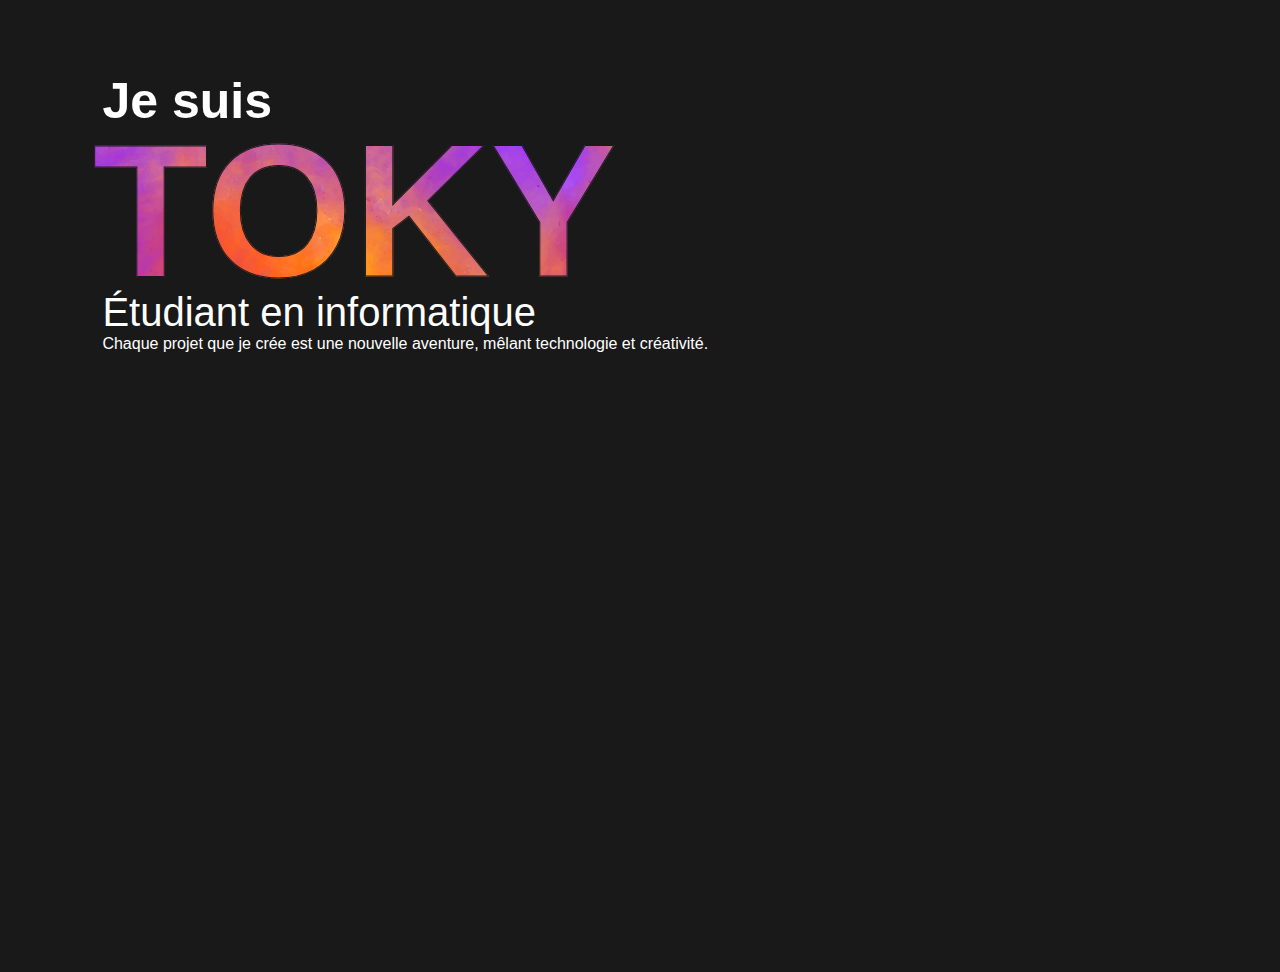
<file: index.html>
<!DOCTYPE html>
<html lang="en">
<head>
    <meta charset="UTF-8">
    <meta name="viewport" content="width=device-width, initial-scale=1.0">
    <title>Mon portfolio</title>
    <link rel="stylesheet" href="style.css">
</head>
<body data-barba="container">
    <div class="cover"></div>
    <div class="text-box">
        <p>Je suis</p>
        <h1>TOKY</h1>
        <h3>Étudiant en informatique</h3>
        <span>Chaque projet que je crée est une nouvelle aventure, mêlant technologie et créativité.</span>
    </div>
    <div id="drag">
        <div id="spin">
            <a href="page1/page1.html">
                <img class="portfolio-img" src="images/projets.png" alt="">
                <label for="">Présentation</label>
            </a>
            <a href="page2/page2.html">
                <img class="portfolio-img" src="images/competences.png" alt="">
                <label for="">Compétences</label>
            </a>
            <a href="page3/page3.html">
                <img class="portfolio-img" src="images/projets.png" alt="">
                <label for="">Projets</label>
            </a>
            <a href="page4/page4.html">
                <img class="portfolio-img" src="images/cv.png" alt="">
                <label for="">CV</label>
            </a>
            <a href="page5/page5.html">
                <img class="portfolio-img" src="images/loisirs.png" alt="">
                <label for="">Loisirs</label>
            </a>
        </div>        
    </div>
</body>
</html>
</file>
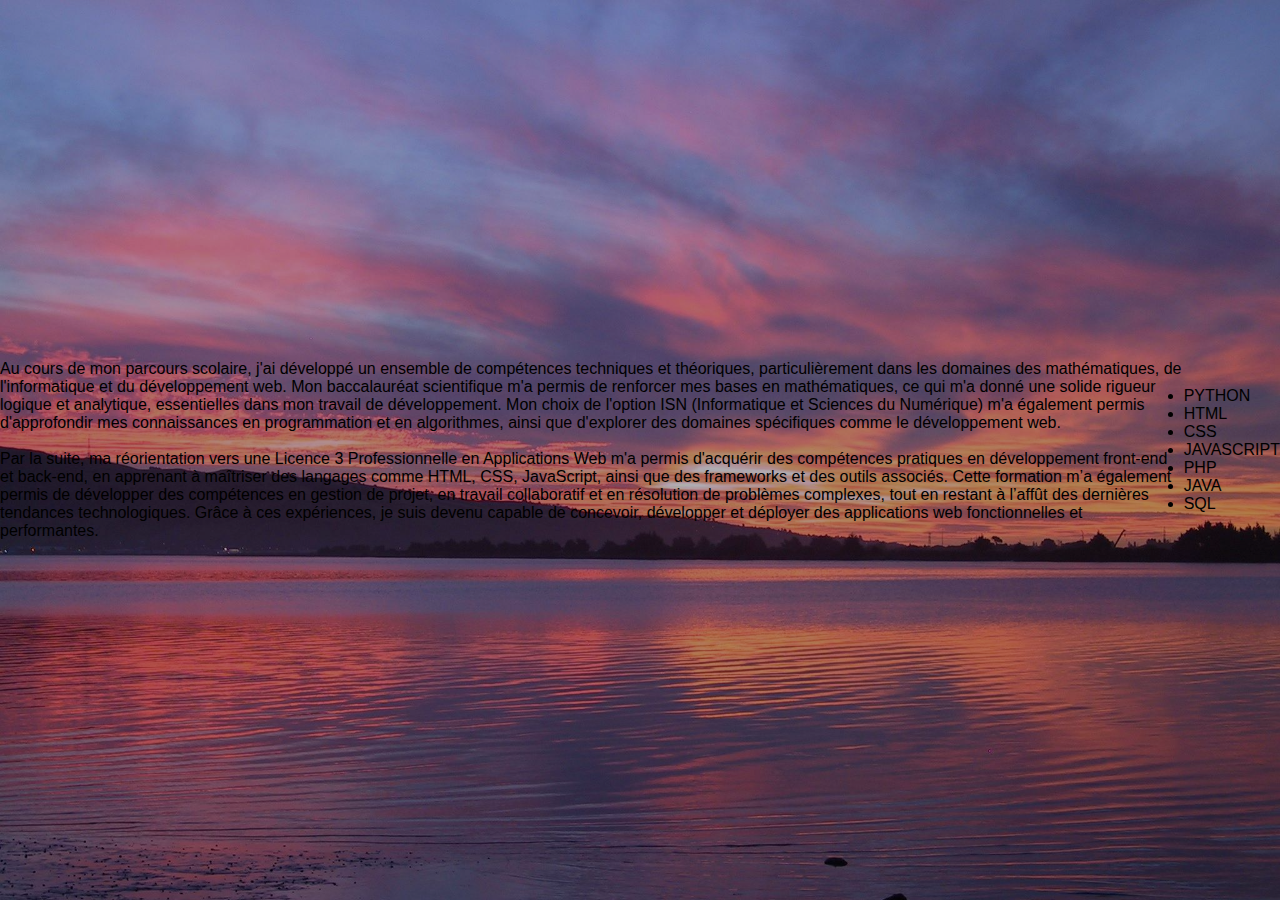
<file: page2/page2.html>
<!DOCTYPE html>
<html lang="en">
<head>
    <meta charset="UTF-8">
    <meta name="viewport" content="width=device-width, initial-scale=1.0">
    <title>Compétences</title>
    <link rel="stylesheet" href="https://cdnjs.cloudflare.com/ajax/libs/font-awesome/6.1.1/css/all.min.css" integrity="sha512-KfkfwYDsLkIlwQp6LFnl8zNdLGxu9YAA1QvwINks4PhcElQSvqcyVLLD9aMhXd13uQjoXtEKNosOWaZqXgel0g==" crossorigin="anonymous" referrerpolicy="no-referrer" />
    <link rel="stylesheet" href="style.css">
</head>
<body>
    <div class="cover"></div>
    <div class="techniques">
        <p>
            Au cours de mon parcours scolaire, j'ai développé un ensemble de compétences techniques et théoriques, particulièrement dans les domaines des mathématiques, de l'informatique et du développement web. Mon baccalauréat scientifique m'a permis de renforcer mes bases en mathématiques, ce qui m'a donné une solide rigueur logique et analytique, essentielles dans mon travail de développement. Mon choix de l'option ISN (Informatique et Sciences du Numérique) m'a également permis d'approfondir mes connaissances en programmation et en algorithmes, ainsi que d'explorer des domaines spécifiques comme le développement web.<br/><br/> Par la suite, ma réorientation vers une Licence 3 Professionnelle en Applications Web m'a permis d'acquérir des compétences pratiques en développement front-end et back-end, en apprenant à maîtriser des langages comme HTML, CSS, JavaScript, ainsi que des frameworks et des outils associés. Cette formation m’a également permis de développer des compétences en gestion de projet, en travail collaboratif et en résolution de problèmes complexes, tout en restant à l’affût des dernières tendances technologiques. Grâce à ces expériences, je suis devenu capable de concevoir, développer et déployer des applications web fonctionnelles et performantes.
        </p>
    </div>
    <ul>
        <li style="--i:7;--clr:#ffaa00;" id="1">
            <span><i class="fa-brands fa-python"></i></span>PYTHON
        </li>
        <li style="--i:6;--clr:#5100a9;" id="2">
            <span><i class="fa-brands fa-html5"></i></span>HTML
        </li>
        <li style="--i:5;--clr:#9b02ca;" id="3">
            <span><i class="fa-brands fa-css3-alt"></i></span>CSS
        </li>
        <li style="--i:4;--clr:#bc001c;" id="4">
            <span><i class="fa-brands fa-js"></i></span>JAVASCRIPT
        </li>
        <li style="--i:3;--clr:#f94f00;" id="5">
            <span><i class="fa-brands fa-php"></i></span>PHP
        </li>
        <li style="--i:2;--clr:#d4711b;" id="6">
            <span><i class="fa-brands fa-java"></i></span>JAVA
        </li>
        <li style="--i:1;--clr:#ffaa00;" id="7">
            <span><i class="fa-solid fa-database"></i></span>SQL
        </li>
    </ul>
    <div class="description">
        <p></p>
    </div>
    <script src="script.js"></script>
</body>
</html>
</file>
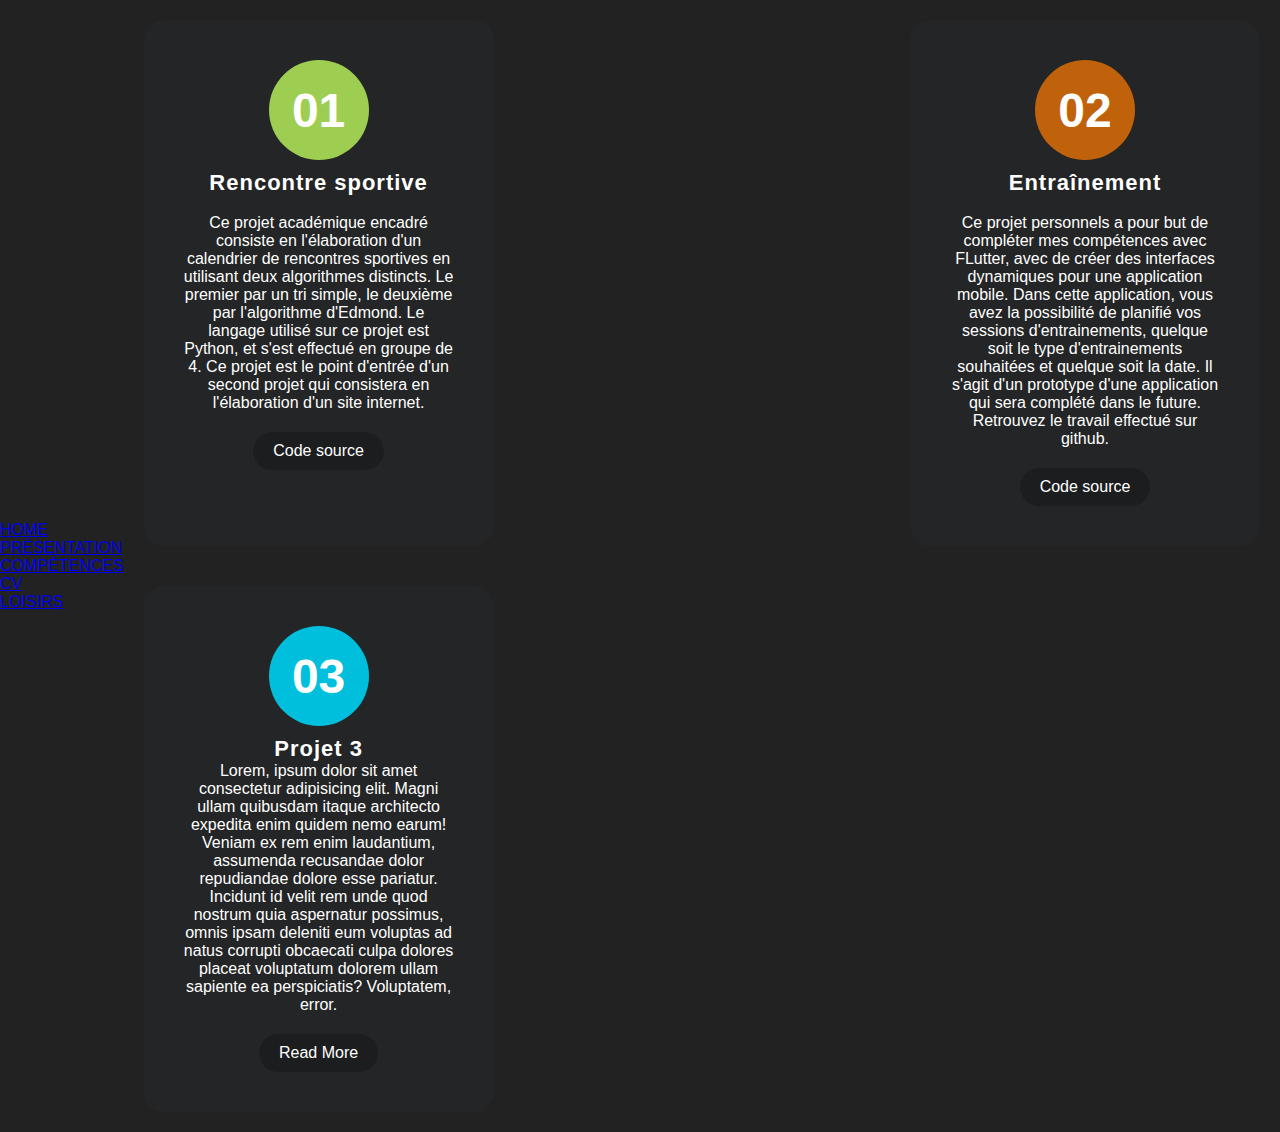
<file: page3/page3.html>
<!DOCTYPE html>
<html lang="en">
<head>
    <meta charset="UTF-8">
    <meta name="viewport" content="width=device-width, initial-scale=1.0">
    <title>Projets</title>
    <link rel="stylesheet" href="style.css">
    <link rel="stylesheet" href="https://cdnjs.cloudflare.com/ajax/libs/font-awesome/6.1.1/css/all.min.css" integrity="sha512-KfkfwYDsLkIlwQp6LFnl8zNdLGxu9YAA1QvwINks4PhcElQSvqcyVLLD9aMhXd13uQjoXtEKNosOWaZqXgel0g==" crossorigin="anonymous" referrerpolicy="no-referrer" />
</head>
<body>
    <div class="cover">
        <nav>
            <div class="openMenu"><i class="fa-solid fa-bars"></i></div>
            <ul class="mainMenu">
                <li><a href="../index.html">HOME</a></li>
                <li><a href="../page1/page1.html">PRÉSENTATION</a></li>
                <li><a href="../page2/page2.html">COMPÉTENCES</a></li>
                <li><a href="../page4/page4.html">CV</a></li>
                <li><a href="#">LOISIRS</a></li>
                <div class="closeMenu"><i class="fa-solid fa-xmark"></i></div>
            </ul>
        </nav>
    </div>

        <div class="container">
            <div class="box">
                <div class="icon"><span>01</span></div>
                <div class="content">
                    <h3>Rencontre sportive</h3><br/>
                    <p>Ce projet académique encadré consiste en l'élaboration d'un calendrier de rencontres sportives en utilisant deux algorithmes distincts.
                        Le premier par un tri simple, le deuxième par l'algorithme d'Edmond. Le langage utilisé sur ce projet est Python, et s'est effectué en groupe de 4.
                        Ce projet est le point d'entrée d'un second projet qui consistera en l'élaboration d'un site internet.
                    </p>
                    <a href="https://github.com/tokyandria001/Rencontre-Sportive.git" target="_blank">Code source</a>
                </div>
            </div>

            <div class="box">
                <div class="icon"><span>02</span></div>
                <div class="content">
                    <h3>Entraînement</h3><br/>
                    <p>Ce projet personnels a pour but de compléter mes compétences avec FLutter, avec de créer des interfaces dynamiques pour une application mobile.
                        Dans cette application, vous avez la possibilité de planifié vos sessions d'entrainements, quelque soit le type d'entrainements souhaitées et
                        quelque soit la date. Il s'agit d'un prototype d'une application qui sera complété dans le future.
                        Retrouvez le travail effectué sur github.
                    </p>
                    <a href="https://github.com/tokyandria001/AppliSport.git" target="_blank">Code source</a>
                </div>
            </div>

            <div class="box">
                <div class="icon"><span>03</span></div>
                <div class="content">
                    <h3>Projet 3</h3>
                    <p>Lorem, ipsum dolor sit amet consectetur adipisicing elit. Magni ullam quibusdam itaque architecto expedita enim quidem nemo earum! Veniam ex rem enim laudantium, assumenda recusandae dolor repudiandae dolore esse pariatur.
                    Incidunt id velit rem unde quod nostrum quia aspernatur possimus, omnis ipsam deleniti eum voluptas ad natus corrupti obcaecati culpa dolores placeat voluptatum dolorem ullam sapiente ea perspiciatis? Voluptatem, error.</p>
                    <a href="#">Read More</a>
                </div>
            </div>
        </div>
    <script src="script.js"></script>
</body>
</html>
</file>
<file: style.css>
/* Réinitialiser les marges et le padding */
* {
    margin: 0;
    padding: 0;
}

/* Mise en place du body et fond */
html, body {
    height: 100%;
    touch-action: none;
    font-family: Arial, sans-serif;
    background-color: #191919;
    display: flex;
    justify-content: center;
    align-items: center;
}

body {
    overflow: hidden;
}

/* Style du titre */
.text-box{
    color: #fff;
    position: absolute;
    top: 8%;
    left: 8%;
}

.text-box p{
    font-size: 50px;
    font-weight: 600;
}

.text-box h1{
    font-size: 190px;
    line-height: 160px;
    margin-left: -10px;
    color: transparent;
    -webkit-text-stroke: 1px #191919;
    background: url(images/15941.jpg);
    -webkit-background-clip: text;
    background-position: 0 0;
    background-size: cover;
}

.text-box h3{
    font-size: 40px;
    font-weight: 500;
}


/* Conteneur principal */
#drag {
    position: absolute;
    display: flex;
    justify-content: center;
    align-items: center;
    top: 8%;
    width: 100%;
    height: 100%;
}

/* Conteneur des images */
#spin {
    display: flex;
    gap: 10vh;
    justify-content: space-around;
    align-items: center;
    position: relative;
    width: 100%;
    height: 200px;
    margin-top: 10%;
    flex-wrap: wrap;
}

/* Animation des images en vagues */
.portfolio-img {
    width: 150px;
    height: 150px;
    object-fit: cover;
    margin: 10px;
    opacity: 0; /* Images invisibles au début */
    transform: translateY(50px); /* Décale les images vers le bas */
    animation: waveEffect 1.5s ease-out forwards; /* Animation des images */
}

/* Animation de l'effet de vague pour les images */
@keyframes waveEffect {
    0% {
        opacity: 0;
        transform: translateY(50px); /* Départ avec un décalage vers le bas */
    }
    50% {
        opacity: 1;
        transform: translateY(-20px); /* Se déplace vers le haut */
    }
    100% {
        opacity: 1;
        transform: translateY(0); /* Position finale (stable) */
    }
}

/* Animation progressive des images */
#spin a:nth-child(1) .portfolio-img {
    animation-delay: 0s;
}
#spin a:nth-child(2) .portfolio-img {
    animation-delay: 0.2s;
}
#spin a:nth-child(3) .portfolio-img {
    animation-delay: 0.4s;
}
#spin a:nth-child(4) .portfolio-img {
    animation-delay: 0.6s;
}
#spin a:nth-child(5) .portfolio-img {
    animation-delay: 0.8s;
}

/* Animation des labels */
label {
    color: white;
    font-size: 1.2rem;
    margin-top: 8px;
    font-weight: bold;
    text-transform: uppercase;
    opacity: 0; /* Labels invisibles au début */
    transform: translateY(20px); /* Déplace légèrement vers le bas */
    animation: labelWaveEffect 1s ease-out forwards; /* Animation des labels */
}

/* Animation de l'effet de vague pour les labels */
@keyframes labelWaveEffect {
    0% {
        opacity: 0;
        transform: translateY(20px); /* Départ légèrement vers le bas */
    }
    50% {
        opacity: 1;
        transform: translateY(-10px); /* Monte un peu pour l'effet de vague */
    }
    100% {
        opacity: 1;
        transform: translateY(0); /* Position finale (stable) */
    }
}

/* Animation progressive des labels */
#spin a:nth-child(1) label {
    animation-delay: 0.3s; /* Délai pour le premier label */
}
#spin a:nth-child(2) label {
    animation-delay: 0.5s; /* Délai pour le deuxième label */
}
#spin a:nth-child(3) label {
    animation-delay: 0.7s; /* Délai pour le troisième label */
}
#spin a:nth-child(4) label {
    animation-delay: 0.9s; /* Délai pour le quatrième label */
}
#spin a:nth-child(5) label {
    animation-delay: 1.1s; /* Délai pour le cinquième label */
}

/* Animation pour les images */
#spin a {
    display: flex;
    flex-direction: column;
    justify-content: center;
    align-items: center;
    text-align: center;
}
</file>
<file: page2/style.css>
*{
  margin: 0;
  padding: 0;
  box-sizing: border-box;
  font-family: 'Gill Sans', 'Gill Sans MT', Calibri, 'Trebuchet MS', sans-serif;
}

body{
  display: flex;
  justify-content: center;
  align-items: center;
  min-height: 100vh;
  background: url(../images/sunset.jpeg);
  background-size: cover;
}

.cover{
  position: absolute;
  background: rgba(0, 0, 0, 0.3);
  width: 100%;
  height: 100%;
}

h1{
  position: absolute;
  top: 40px;
  justify-content: center;
  font-size: 50px;
  color: white;
}

.container{
  position: relative;
  overflow-x: hidden;
  overflow-y: scroll;
  display: flex;
  width: 85%;
  border-radius: 10px;
  height: 400px;
  /*grid-template-columns: repeat(4, 1fr);*/
  justify-content: center;
  align-items: center;
  text-align: center;
  grid-gap: 2rem;
  padding: 1rem 80px;
  font-size: 1.2rem;
  background-color: rgba(0, 0, 0, 0.4);
}

.competences{
  padding: 1rem;
  color: #ddd;
  cursor: pointer;
  position: relative;
}

.competences p{
  height: 200px;
  width: 380px;
}

.titre{
  display: flex;
  flex-direction: column;
  align-items: center;
  padding: 0.5rem;
  margin-bottom: 0.5rem;
}

.img{
  width: 50px;
  height: 50px;
  position: relative;
  border-radius: 45px;
  background: linear-gradient(#8b6cfe, #d6009d);
  display: flex;
  justify-content: center;
  align-items: center;
}
.titre h3{
  width: 50px;
  margin: 0.5rem;
}

.icon{
  width: 50px;
}

nav{
    position: fixed; 
    top: 0;
    left: 0;
    padding: 5px;
    color: #fff;
    z-index: 10;
  }
  
  nav .mainMenu{
    display: flex;
    list-style: none;
  }


  nav .mainMenu li a{
    display: inline-block;
    padding: 20px;
    text-decoration: none;
    text-transform: uppercase;
    color: #fff;
    font-size: 40px;
  }

  nav .openMenu{
    font-size: 2rem;
    margin: 20px;
    display: none;
    cursor: pointer;
  }

  nav .mainMenu .closeMenu{
    position: absolute;
    top: 0;
    left: 0;
    padding: 25px;
    font-size: 2rem;
    cursor: pointer;
  }

  @media(max-width: 2000px) {
    nav .mainMenu{
      height: 100vh;
      position: fixed;
      top: 0;
      right: 0;
      left: 0;
      z-index: 10;
      flex-direction: column;
      justify-content: center;
      align-items: left;
      background: rgba(0,0,0,0.5);
      transition: top 1s ease;
      display: none;
    }

    nav.mainLenu .closeMenu{
      position: absolute;
      top: 20px;
      right: 20px;
    }
    nav .openMenu{
      display: block;
    }
    
    nav .mainMenu li a:hover{
      background: none;
      color: #d65900;
      font-size: 60px;
      transition: all ease-out 0.2s;
    }
}
</file>
<file: page3/style.css>
*{
    margin: 0;
    padding: 0;
    box-sizing: border-box;
    font-family: 'Franklin Gothic Medium', 'Arial Narrow', Arial, sans-serif;
}

body{
    display: flex;
    justify-content: center;
    align-items: center;
    min-height: 100vh;
    background: #222;
}

.container{
    display: flex;
    flex-wrap: wrap;
    justify-content: space-between;
}

.container .box{
    position: relative;
    width: 350px;
    padding: 40px;
    background: #242526;
    border-radius: 20px;
    box-sizing: border-box;
    margin: 20px;
    text-align: center;
    overflow: hidden;
}

.container .box .icon{
    position: relative;
    width: 100px;
    height: 100px;
    background: #000;
    color: #fff;
    display: flex;
    justify-content: center;
    align-items: center;
    margin: 0 auto;
    border-radius: 50%;
    font-size: 48px;
    font-weight: 700;
    transition: 0.5s;
    overflow: hidden;
}

.container .box .icon:before{
    content: '';
    position: absolute;
    top: 0;
    left: 0;
    width: 100%;
    height: 100%;
    background: rgba(0,0,0,0.2);
    opacity: 0;
    transition: 0.5s;
}

.container .box:hover .icon:before{
    opacity: 1;
}

.container .box .icon span{
    position: relative;
    z-index: 1000;
}

.container .box:nth-child(1) .icon{
    box-shadow: 0 0 0 0 #9dce52;
    background:  #9dce52;
}

.container .box:nth-child(1):hover .icon{
    box-shadow: 0 0 0 370px #9dce52;
    background:  #9dce52;
}

.container .box:nth-child(2) .icon{
    box-shadow: 0 0 0 0 #c0620b;
    background: #c0620b;
}

.container .box:nth-child(2):hover .icon{
    box-shadow: 0 0 0 370px #c0620b;
    background: #c0620b;
}

.container .box:nth-child(3) .icon{
    box-shadow: 0 0 0 0 #00bfdc;
    background: #00bfdc;
}

.container .box:nth-child(3):hover .icon{
    box-shadow: 0 0 0 370px #00bfdc;
    background: #00bfdc;
}

.container .box .content{
    position: relative; 
    z-index: 10000;
    transition: 0.5s;
    color: #fff;
}

.container .box .content h3{
    font-size: 22px;
    letter-spacing: 1px;
    margin: 10px 0 0;
    font-weight: 600;
}

.container .box .content a{
    display: inline-block;
    padding: 10px 20px;
    background: rgba(0,0,0,0.2);
    border-radius: 40px;
    text-decoration: none;
    color: #fff;
    font-weight: 300;
    margin-top: 20px;
    transition: 0.5s;
}

.container .box .content a:hover{
    background: rgba(0,0,0,0.5);
}
</file>
